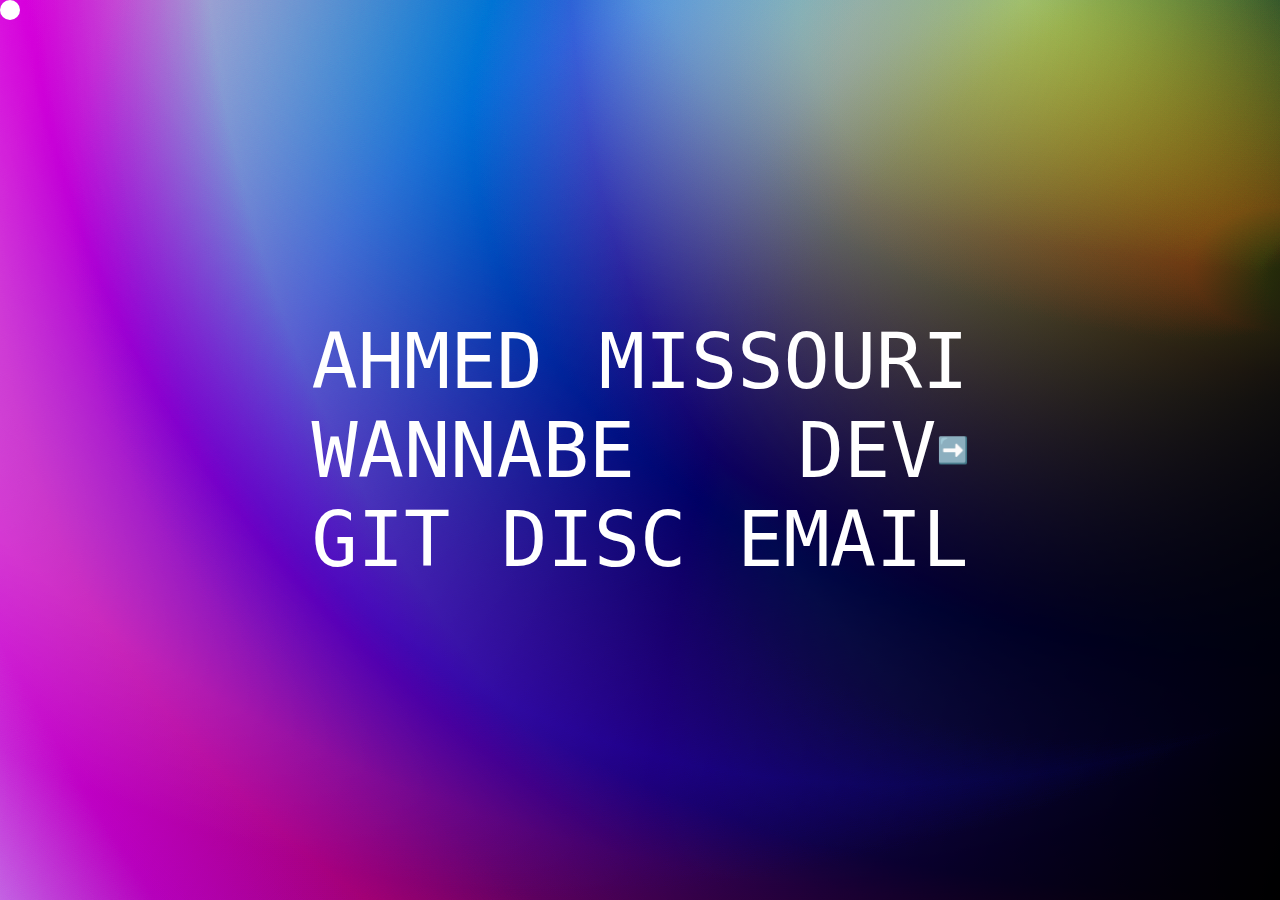
<file: index.html>
<!DOCTYPE html>
<html lang="en">
<head>
    <meta charset="UTF-8">
    <meta http-equiv="X-UA-Compatible" content="IE=edge">
    <meta name="viewport" content="width=device-width, initial-scale=1.0">
    <title>aMissouri</title>
    <link href="https://cdn.jsdelivr.net/npm/bootstrap@5.3.0-alpha1/dist/css/bootstrap.min.css" rel="stylesheet" integrity="sha384-GLhlTQ8iRABdZLl6O3oVMWSktQOp6b7In1Zl3/Jr59b6EGGoI1aFkw7cmDA6j6gD" crossorigin="anonymous">
    <link rel="stylesheet" href="styles.css">
    <script src="app.js" defer></script>
</head>
<body>
    <div id="trailer">
        <i id="trailer-icon" class="fa-solid fa-arrow-up-right"></i>
    </div>
    <div id="text">
        <div class="line">
          <p class="word">Ahmed</p>
          <p class="word">⠀Missouri</p>
        </div>
        <div class="line">
          <p class="word">Wannabe</p>
          <span id="dev" class="word movin" onclick="transitionToPage('./port.html')">Dev <span id="arrow">➡️</span></span>
        </div>
        <div class="line">
          <span id="insta" class="word movin interactable" onclick="transitionToPage('https://github.com/ayMissouri')">GIT</span>
          <span id="disc" class="word movin interactable" onclick="transitionToPage('https://discordapp.com/users/524906778324893697')">DISC</span>
          <a id="email" class="word movin interactable" href = "mailto:ahmedmissouri@icloud.com">EMAIL</a>
        </div>
    </div>
</body>
</html>
</file>
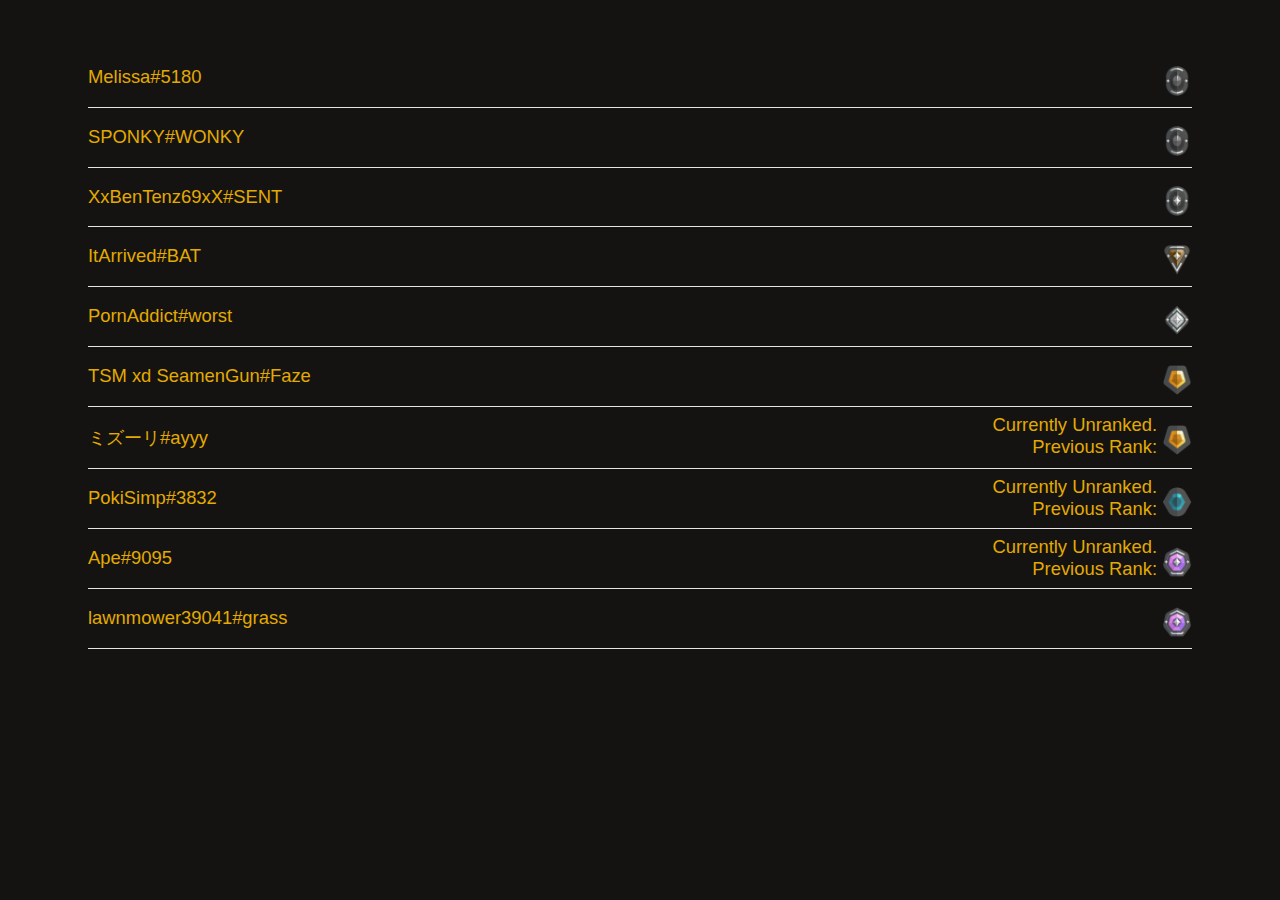
<file: accs.html>
<!DOCTYPE html>
<html lang="en">
<head>
	<meta charset="UTF-8">
	<meta http-equiv="X-UA-Compatible" content="IE=edge">
	<meta name="viewport" content="width=device-width, initial-scale=1.0">
	<link rel="stylesheet" href="./accs/accs.css">
	<script src="./accs/accs.js" defer></script>
	<title>Accs</title>
</head>
<body>
<div class="container">
<div class="accordion">
<div class="accordion-item">
<button id="accordion-button-1" aria-expanded="false"><span class="accordion-title">Melissa#5180</span><span><img class="icon" src="./accs/ranks/Iron_2_Rank.png" alt=""></span></button>
<div class="accordion-content"><ul><li>gamingfungusofficial</li><li>roadtoiron1</li></ul></div></div>
<div class="accordion-item">
<button id="accordion-button-2" aria-expanded="false"><span class="accordion-title">SPONKY#WONKY</span><span><img class="icon" src="./accs/ranks/Iron_2_Rank.png" alt=""></span></button>
<div class="accordion-content"><ul><li>ayMissouri</li><li>ttgR@ddE4P7u</li></ul></div></div>
<div class="accordion-item">
<button id="accordion-button-4" aria-expanded="false"><span class="accordion-title">XxBenTenz69xX#SENT</span><span><img class="icon" src="./accs/ranks/Iron_3_Rank.png" alt=""></span></button>
<div class="accordion-content"><ul><li>thedailybelchyt</li><li>roadtoiron1</li></ul></div></div>
<div class="accordion-item">
<button id="accordion-button-6" aria-expanded="false"><span class="accordion-title">ItArrived#BAT</span><span><img class="icon" src="./accs/ranks/Bronze_3_Rank.png" alt=""></span></button>
<div class="accordion-content"><ul><li>x3ibrahim99</li><li>3iRgQ3$5Vk</li></ul></div></div>
<div class="accordion-item">
<button id="accordion-button-3" aria-expanded="false"><span class="accordion-title">PornAddict#worst</span><span><img class="icon" src="./accs/ranks/Silver_3_Rank.png" alt=""></span></button>
<div class="accordion-content"><ul><li>ironamissouri</li><li>s8&qPhEfFv</li></ul></div></div>
<div class="accordion-item">
<button id="accordion-button-5" aria-expanded="false"><span class="accordion-title">TSM xd SeamenGun#Faze</span><span><img class="icon" src="./accs/ranks/Gold_1_Rank.png" alt=""></span></button>
<div class="accordion-content"><ul><li>tsmxdseamengun</li><li>abidaccount1</li></ul></div></div>
<div class="accordion-item">
<button id="accordion-button-9" aria-expanded="false"><span class="accordion-title">ミズーリ#ayyy</span><span class="current">Currently Unranked. <br> Previous Rank:</span><span><img class="icon" src="./accs/ranks/Gold_1_Rank.png" alt=""></span></button>
<div class="accordion-content"><ul><li>aMissouri</li><li>tp&uVU0@Ek15</li></ul></div></div>
<div class="accordion-item">
<button id="accordion-button-10" aria-expanded="false"><span class="accordion-title">PokiSimp#3832</span><span class="current">Currently Unranked. <br> Previous Rank:</span><span><img class="icon" src="./accs/ranks/Platinum_1_Rank.png" alt=""></span></button>
<div class="accordion-content"><ul><li>ebsts</li><li>CqzKsu9%</li></ul></div></div>
<div class="accordion-item">
<button id="accordion-button-7" aria-expanded="false"><span class="accordion-title">Ape#9095</span><span class="current">Currently Unranked. <br> Previous Rank:</span><span><img class="icon" src="./accs/ranks/Diamond_3_Rank.png" alt=""></span></button>
<div class="accordion-content"><ul><li>jarjarbinkschan</li><li>cumlord1000</li></ul></div></div>
<div class="accordion-item">
<button id="accordion-button-8" aria-expanded="false"><span class="accordion-title">lawnmower39041#grass</span><span><img class="icon" src="./accs/ranks/Diamond_3_Rank.png" alt=""></span></button>
<div class="accordion-content"><ul><li>aaronurq2</li><li>cumlord1000</li></ul></div></div>
</div>
</div>
</body>
</html>
</file>
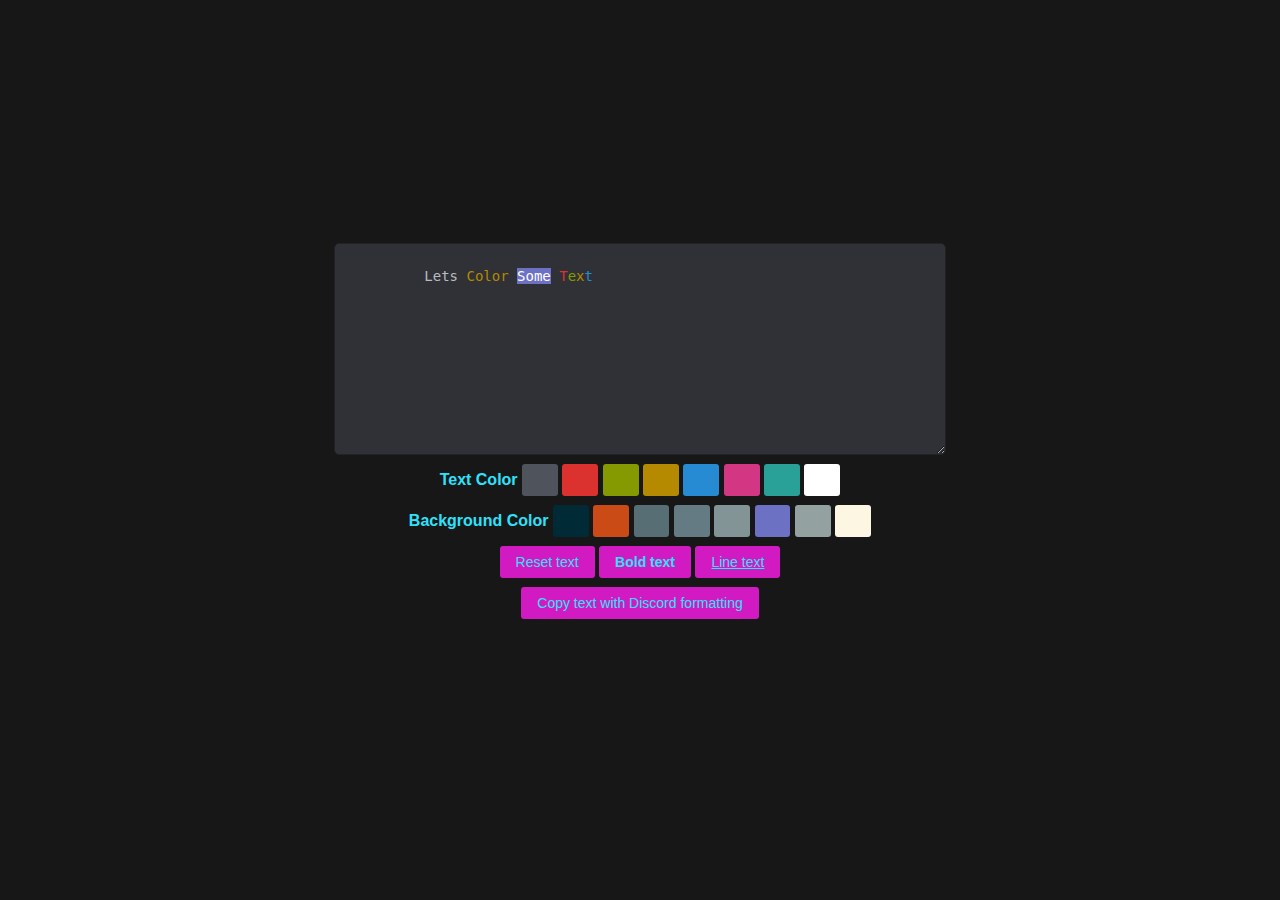
<file: discord.html>
<!DOCTYPE html>
<html lang="en">
  <head>
    <meta charset="UTF-8" />
    <meta name="viewport" content="width=device-width, initial-scale=1.0" />
    <title>Discord Colors</title>
    <script type="module" crossorigin src="./discord-colors/index-4e0df5ed.js"></script>
    <link rel="stylesheet" href="./discord-colors/index-2a51af36.css">
  </head>
  <body>
    <div id="app">
      <div class="flex">
        <div id="textarea" contenteditable="true">
          Lets&nbsp;<span class="ansi-33">Color </span
          ><span class="ansi-45"><span class="ansi-37">Some</span></span
          >&nbsp;<span class="ansi-31">T</span><span class="ansi-32">e</span
          ><span class="ansi-33">x</span><span class="ansi-34">t</span>
        </div>
      </div>
      <strong>Text Color</strong>
      <button data-ansi="30" class="button style-button ansi-30-bg">
        &nbsp;
      </button>
      <button data-ansi="31" class="button style-button ansi-31-bg">
        &nbsp;
      </button>
      <button data-ansi="32" class="button style-button ansi-32-bg">
        &nbsp;
      </button>
      <button data-ansi="33" class="button style-button ansi-33-bg">
        &nbsp;
      </button>
      <button data-ansi="34" class="button style-button ansi-34-bg">
        &nbsp;
      </button>
      <button data-ansi="35" class="button style-button ansi-35-bg">
        &nbsp;
      </button>
      <button data-ansi="36" class="button style-button ansi-36-bg">
        &nbsp;
      </button>
      <button data-ansi="37" class="button style-button ansi-37-bg">
        &nbsp;
      </button>
      <br />
      <strong>Background Color</strong>
      <button data-ansi="40" class="button style-button ansi-40">&nbsp;</button>
      <button data-ansi="41" class="button style-button ansi-41">&nbsp;</button>
      <button data-ansi="42" class="button style-button ansi-42">&nbsp;</button>
      <button data-ansi="43" class="button style-button ansi-43">&nbsp;</button>
      <button data-ansi="44" class="button style-button ansi-44">&nbsp;</button>
      <button data-ansi="45" class="button style-button ansi-45">&nbsp;</button>
      <button data-ansi="46" class="button style-button ansi-46">&nbsp;</button>
      <button data-ansi="47" class="button style-button ansi-47">&nbsp;</button>
      <br />
      <button data-ansi="0" class="button style-button">Reset text</button>
      <button data-ansi="1" class="button style-button ansi-1">
        Bold text
      </button>
      <button data-ansi="4" class="button style-button ansi-4">
        Line text
      </button>
      <br />
      <button class="button copy">Copy text with Discord formatting</button>
    </div>
    
  </body>
</html>
</file>
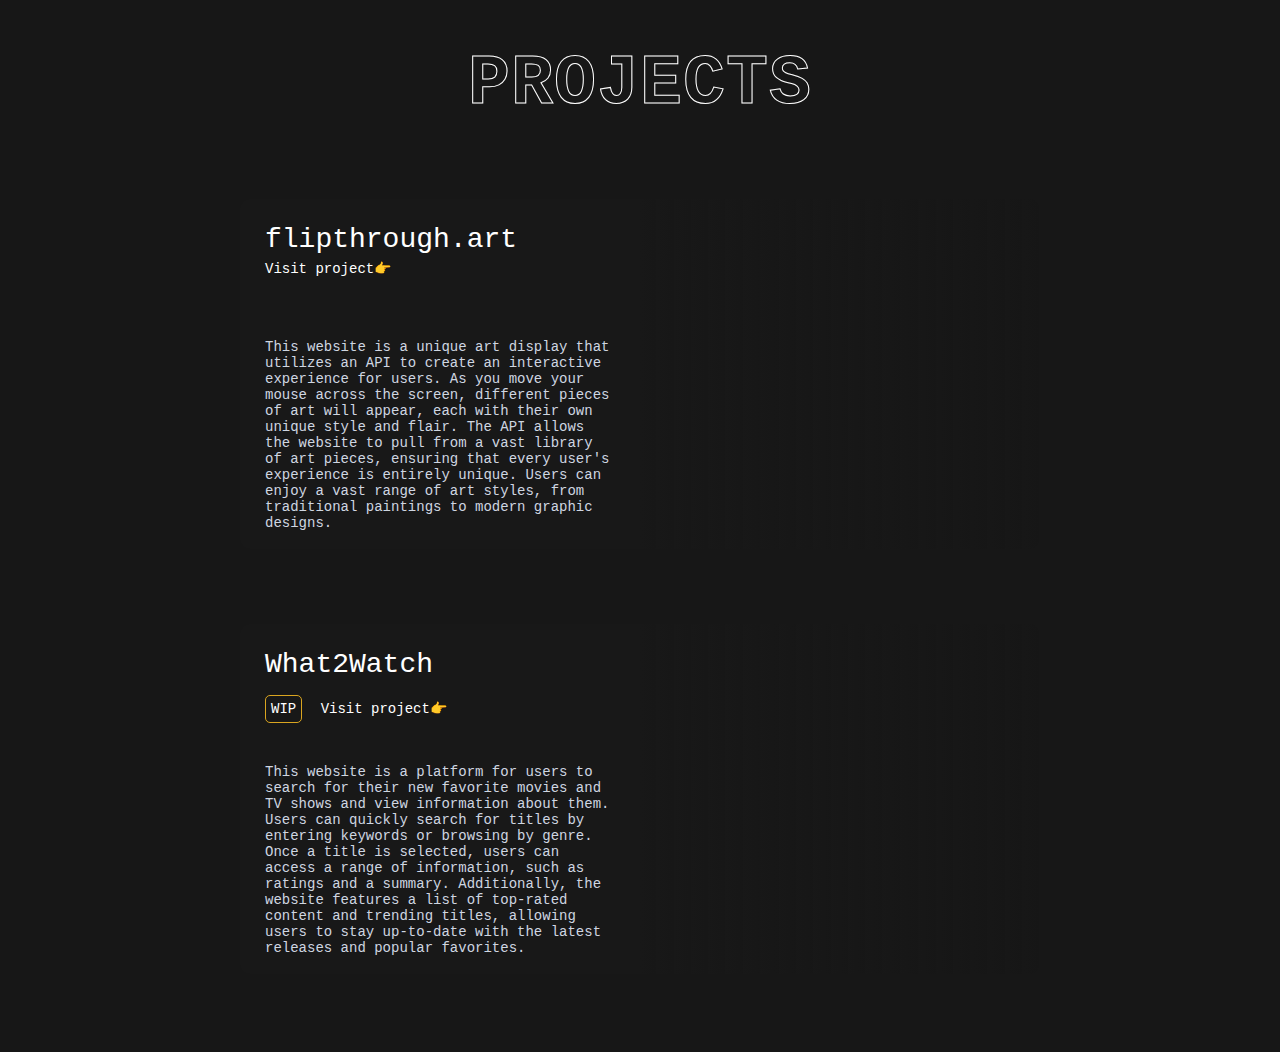
<file: port.html>
<!DOCTYPE html>
<html lang="en">
  <head>
    <meta charset="UTF-8" />
    <link rel="icon" type="image/x-icon" href="./favicon.ico">
    <meta name="viewport" content="width=device-width, initial-scale=1.0" />
    <title>Projects</title>
    <script type="module" crossorigin src="./port/index-db24ea21.js"></script>
    <link rel="stylesheet" href="./port/index-c81a502a.css">
  </head>
  <body>
    <div id="root"></div>
    
  </body>
</html>
</file>
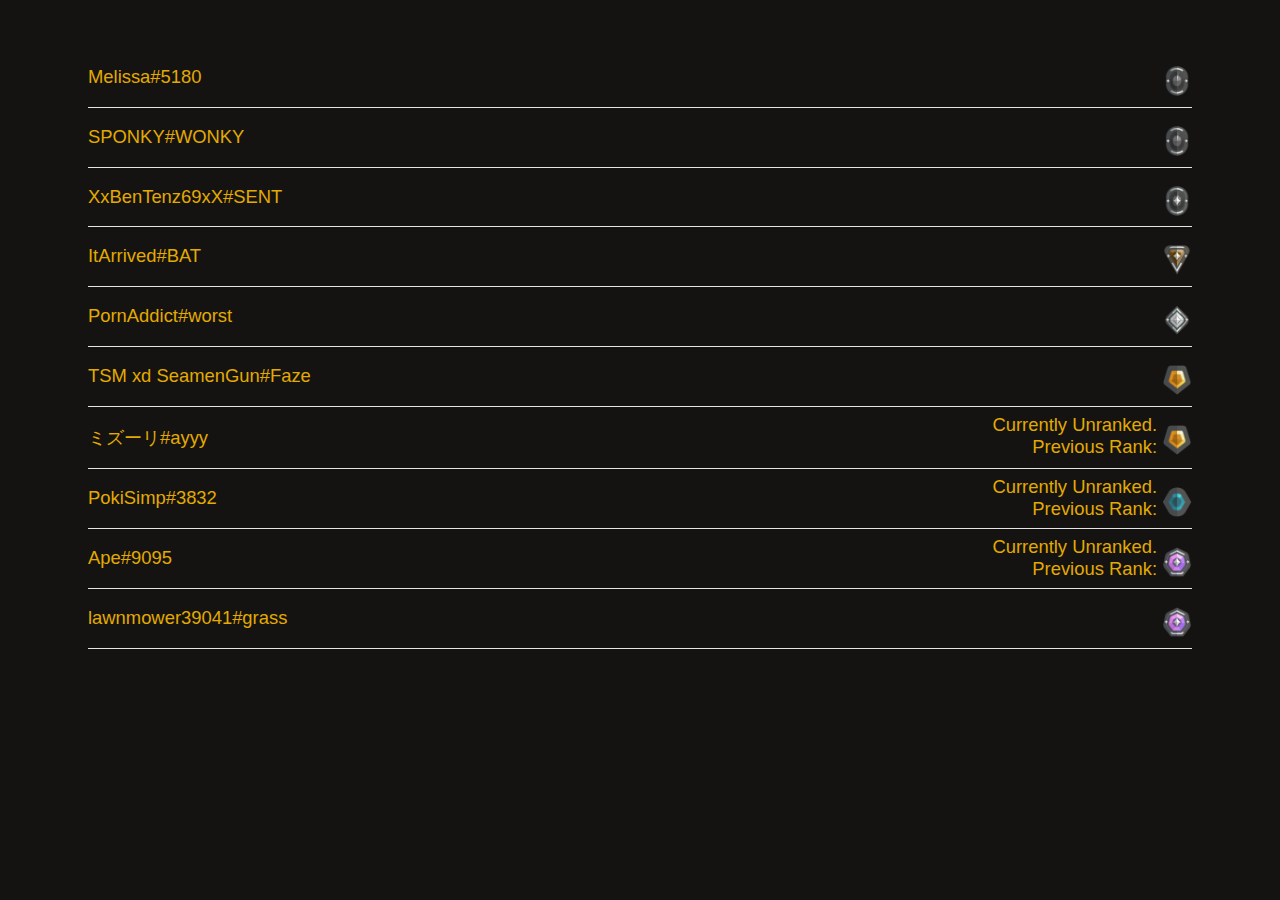
<file: accs/accs.html>
<!DOCTYPE html>
<html lang="en">
<head>
	<meta charset="UTF-8">
	<meta http-equiv="X-UA-Compatible" content="IE=edge">
	<meta name="viewport" content="width=device-width, initial-scale=1.0">
	<link rel="stylesheet" href="./accs.css">
	<script src="./accs.js" defer></script>
	<title>Accs</title>
</head>
<body>
	<div class="container">
		<div class="accordion">
		<div class="accordion-item">
			<button id="accordion-button-1" aria-expanded="false"><span class="accordion-title">Melissa#5180</span><span><img class="icon" src="./ranks/Iron_2_Rank.png" alt=""></span></button>
			<div class="accordion-content">
			<ul>
				<li>gamingfungusofficial</li>
				<li>roadtoiron1</li>
			</ul>
			</div>
		</div>
		<div class="accordion-item">
			<button id="accordion-button-2" aria-expanded="false"><span class="accordion-title">SPONKY#WONKY</span><span><img class="icon" src="./ranks/Iron_2_Rank.png" alt=""></span></button>
			<div class="accordion-content">
			<ul>
				<li>ayMissouri</li>
				<li>ttgR@ddE4P7u</li>
			</ul>
			</div>
		</div>
		<div class="accordion-item">
			<button id="accordion-button-4" aria-expanded="false"><span class="accordion-title">XxBenTenz69xX#SENT</span><span><img class="icon" src="./ranks/Iron_3_Rank.png" alt=""></span></button>
			<div class="accordion-content">
			<ul>
				<li>thedailybelchyt</li>
				<li>roadtoiron1</li>
			</ul>
			</div>
		</div>
		<div class="accordion-item">
			<button id="accordion-button-6" aria-expanded="false"><span class="accordion-title">ItArrived#BAT</span><span><img class="icon" src="./ranks/Bronze_3_Rank.png" alt=""></span></button>
			<div class="accordion-content">
			<ul>
				<li>x3ibrahim99</li>
				<li>3iRgQ3$5Vk</li>
			</ul>
			</div>
		</div>
		<div class="accordion-item">
			<button id="accordion-button-3" aria-expanded="false"><span class="accordion-title">PornAddict#worst</span><span><img class="icon" src="./ranks/Silver_3_Rank.png" alt=""></span></button>
			<div class="accordion-content">
			<ul>
				<li>ironamissouri</li>
				<li>s8&qPhEfFv</li>
			</ul>
			</div>
		</div>
		<div class="accordion-item">
			<button id="accordion-button-5" aria-expanded="false"><span class="accordion-title">TSM xd SeamenGun#Faze</span><span><img class="icon" src="./ranks/Gold_1_Rank.png" alt=""></span></button>
			<div class="accordion-content">
				<ul>
					<li>tsmxdseamengun</li>
					<li>abidaccount1</li>
				</ul>
			</div>
		</div>
		<div class="accordion-item">
			<button id="accordion-button-9" aria-expanded="false"><span class="accordion-title">ミズーリ#ayyy</span><span class="current">Currently Unranked. <br> Previous Rank:</span><span><img class="icon" src="./ranks/Gold_1_Rank.png" alt=""></span></button>
			<div class="accordion-content">
			<ul>
				<li>aMissouri</li>
				<li>tp&uVU0@Ek15</li>
			</ul>
			</div>
		</div>
		<div class="accordion-item">
			<button id="accordion-button-10" aria-expanded="false"><span class="accordion-title">PokiSimp#3832</span><span class="current">Currently Unranked. <br> Previous Rank:</span><span><img class="icon" src="./ranks/Platinum_1_Rank.png" alt=""></span></button>
			<div class="accordion-content">
			<ul>
				<li>ebsts</li>
				<li>CqzKsu9%</li>
			</ul>
			</div>
		</div>
		<div class="accordion-item">
			<button id="accordion-button-7" aria-expanded="false"><span class="accordion-title">Ape#9095</span><span class="current">Currently Unranked. <br> Previous Rank:</span><span><img class="icon" src="./ranks/Diamond_3_Rank.png" alt=""></span></button>
			<div class="accordion-content">
			<ul>
				<li>jarjarbinkschan</li>
				<li>cumlord1000</li>
			</ul>
			</div>
		</div>
		<div class="accordion-item">
			<button id="accordion-button-8" aria-expanded="false"><span class="accordion-title">lawnmower39041#grass</span><span><img class="icon" src="./ranks/Diamond_3_Rank.png" alt=""></span></button>
			<div class="accordion-content">
			<ul>
				<li>aaronurq2</li>
				<li>cumlord1000</li>
			</ul>
			</div>
		</div>
		</div>
	</div>
</body>
</html>
</file>
<file: styles.css>
@keyframes float {
  from,
  to {
    transform: translateY(-0%);
  }

  50% {
    transform: translateY(-3%);
  }
}

@keyframes background-pan {
  from {
    background-position: 1000% center;
  }

  to {
    background-position: 0% center;
  }
}

@keyframes fadeInAnimation {
  0% {
    opacity: 0;
  }
  100% {
    opacity: 1;
  }
}

body {
  height: 100vh;
  background-color: rgb(23, 23, 23);
  margin: 0rem;
  overflow: hidden;
  display: grid;
  place-items: center;
  opacity: 0;
  transition: opacity 1s;
  animation: fadeInAnimation ease 0.8s;
}

.line {
  display: flex;
  justify-content: space-between;
}

#arrow {
  align-self: center;
  font-size: clamp(1rem, 2vw, 2rem);
}

#dev {
  display: flex;
}

.word,
svg {
  color: white;
  font-size: clamp(2rem, 6vw, 8rem);
  font-family: Hack, monospace;
  margin: 0rem;
  text-transform: uppercase;
  transition: opacity 250ms ease;
}

.word2 {
  color: white;
  font-size: clamp(1rem, 4vw, 5rem);
  font-family: Hack, monospace;
  margin: 0rem;
  position: fixed;
  text-transform: uppercase;
  transition: opacity 250ms ease;
}

a {
  text-decoration: none;
}

#text:has(.movin:hover) .word:not(.movin:hover) {
  opacity: 0.2;
}

.movin span {
  display: inline-block;
}

.movin > .outer {
  transition: transform 350ms ease;
}

.movin:hover > .outer {
  transition-duration: 800ms;
}

.movin:hover > .outer > .inner {
  animation: float 5s ease infinite;
}

#insta:hover > .outer > .inner > .letter {
  color: #833ab4;
}

#disc:hover > .outer > .inner > .letter {
  color: #7289da;
}

#email:hover > .outer > .inner > .letter {
  color: #38cedf;
}

.movin:hover > .outer:nth-child(1) {
  transform: translate(-80%, 60%) rotate(8deg);
}

.movin:hover > .outer:nth-child(2) {
  transform: translate(-40%, 20%) rotate(4deg);
}

.movin:hover > .outer:nth-child(3) {
  transform: translate(-10%, 60%) rotate(-6deg);
}

.movin:hover > .outer:nth-child(4) {
  transform: translate(0%, 8%) rotate(-8deg);
}

.movin:hover > .outer:nth-child(5) {
  transform: translate(0%, -20%) rotate(5deg);
}

.movin:hover > .outer:nth-child(6) {
  transform: translate(0%, 20%) rotate(-3deg);
}

.movin:hover > .outer:nth-child(7) {
  transform: translate(0%, -40%) rotate(-5deg);
}

.movin:hover > .outer:nth-child(8) {
  transform: translate(0%, 15%) rotate(10deg);
}

.movin:hover > .outer:nth-child(9) {
  transform: translate(0%, -50%) rotate(8deg);
}

.movin:hover > .outer:nth-child(10) {
  transform: translate(0%, 15%) rotate(-6deg);
}

.movin:hover > .outer:nth-child(11) {
  transform: translate(50%, -10%) rotate(-3deg);
}

.movin:hover > .outer:nth-child(12) {
  transform: translate(120%, -30%) rotate(-10deg);
}

body.menu-toggled > .meta-link > span {
  color: rgb(30, 30, 30);
}

body:hover > #trailer {
  opacity: 1;
}

#trailer {
  height: 20px;
  width: 20px;
  background-color: white;
  border-radius: 20px;

  position: fixed;
  left: 0px;
  top: 0px;
  z-index: 10000;

  pointer-events: none;
  opacity: 0;
  transition: opacity 500ms ease;

  display: grid;
  place-items: center;
}

#trailer:not([data-type=""]) > #trailer-icon {
  opacity: 1;
}

#trailer-icon {
  font-size: 6px;
  line-height: 4px;

  opacity: 0;
  transition: opacity 400ms ease;
}

* {
  cursor: none;
}

body {
  height: 100vh;
  margin: 0;
  --x: calc(var(--posX, 0) * 1px);
  --y: calc(var(--posY, 0) * 1px);
  background-image: linear-gradient(115deg, rgb(211 255 215), rgb(0 0 0)),
    radial-gradient(
      90% 100% at calc(50% + var(--x)) calc(0% + var(--y)),
      rgb(200 200 200),
      rgb(022 000 045)
    ),
    radial-gradient(
      100% 100% at calc(80% - var(--x)) calc(0% - var(--y)),
      rgb(250 255 000),
      rgb(036 000 000)
    ),
    radial-gradient(
      150% 210% at calc(100% + var(--x)) calc(0% + var(--y)),
      rgb(020 175 125),
      rgb(000 010 255)
    ),
    radial-gradient(
      100% 100% at calc(100% - var(--x)) calc(30% - var(--y)),
      rgb(255 077 000),
      rgb(000 200 255)
    ),
    linear-gradient(60deg, rgb(251, 0, 255), rgb(255, 255, 86));
  background-blend-mode: overlay, overlay, difference, difference, difference,
    normal;
}
</file>
<file: accs/accs.css>
@import url("https://fonts.googleapis.com/css?family=Hind:300,400&display=swap");
* {
  box-sizing: border-box;
}
*::before, *::after {
  box-sizing: border-box;
}

body {
  margin: 0;
  padding: 0;
  font-family: "Hind", sans-serif;
  color: white;
  display: flex;
  min-height: 100vh;
  background-color: #141311;
}

.container {
  margin: 0 auto;
  padding: 3rem;
  width: 75rem;
}

.accordion .accordion-item {
  border-bottom: 1px solid #e5e5e5;
}
.accordion .accordion-item button[aria-expanded=true] {
  border-bottom: 1px solid #d72f05;
}
.accordion button {
  position: relative;
  display: block;
  text-align: left;
  width: 100%;
  padding: 1em 0;
  color: #e3aa00;
  font-size: 1.15rem;
  font-weight: 400;
  border: none;
  background: none;
  outline: none;
}
.accordion button:hover {
  cursor: pointer;
  color: #d72f05;
}
.accordion button:hover::after {
  cursor: pointer;
  color: #d72f05;
  border: 1px solid #d72f05;
}
.accordion button .accordion-title {
  padding: 1em 1.5em 1em 0;
}
.accordion button .icon {
  display: inline-block;
  position: absolute;
  top: 18px;
  right: 0;
  width: 30px;
  height: 30px;
}
.accordion button .icon::before {
  display: block;
  position: absolute;
  content: "";
  top: 9px;
  left: 5px;
  width: 10px;
  height: 2px;
  background: currentColor;
}
.accordion button .icon::after {
  display: block;
  position: absolute;
  content: "";
  top: 5px;
  left: 9px;
  width: 2px;
  height: 10px;
  background: currentColor;
}
.accordion button .current {
  display: inline-block;
  position: absolute;
  top: 7px;
  right: 35px;
  text-align: right;
}
.accordion button[aria-expanded=true] {
  color: #d72f05;
}
.accordion button[aria-expanded=true] .icon::after {
  width: 0;
}
.accordion button[aria-expanded=true] + .accordion-content {
  opacity: 1;
  max-height: 9em;
  transition: all 200ms linear;
  will-change: opacity, max-height;
}
.accordion .accordion-content {
  opacity: 0;
  max-height: 0;
  overflow: hidden;
  transition: opacity 200ms linear, max-height 200ms linear;
  will-change: opacity, max-height;
}
.accordion .accordion-content p {
  font-size: 1rem;
  font-weight: 300;
  margin: 2em 0;
}/*# sourceMappingURL=accs.css.map */
</file>
<file: discord-colors/index-2a51af36.css>
#app{margin-top:25vh}html{font-family:sans-serif;background-color:#171717;text-align:center;color:#2fe2fb}.container{max-width:500px;margin:auto}.flex{height:100%;display:flex;align-items:center;justify-content:center}#textarea{width:600px;height:200px;border-radius:5px;resize:both;overflow:auto;text-align:left;font-family:monospace;background-color:#2f3136;color:#b9bbbe;border:#202225 1px solid;padding:5px;display:inline-block;margin-top:2vh;white-space:pre-wrap;font-size:.875rem;line-height:1.125rem;text-indent:0}.button{min-height:32px;min-width:32px;border:none;border-radius:3px;color:#2fe2fb;background-color:#d21ac3;font-size:14px;padding:2px 16px;cursor:pointer;transition:background-color .25s linear;margin-top:1vh}.button:hover{border:#2fe2fb 2px solid}.ansi-1{font-weight:700;text-decoration:none}.ansi-4{font-weight:500;text-decoration:underline}.ansi-30{color:#4f545c}.ansi-31{color:#dc322f}.ansi-32{color:#859900}.ansi-33{color:#b58900}.ansi-34{color:#268bd2}.ansi-35{color:#d33682}.ansi-36{color:#2aa198}.ansi-37{color:#fff}.ansi-30-bg{background-color:#4f545c}.ansi-31-bg{background-color:#dc322f}.ansi-32-bg{background-color:#859900}.ansi-33-bg{background-color:#b58900}.ansi-34-bg{background-color:#268bd2}.ansi-35-bg{background-color:#d33682}.ansi-36-bg{background-color:#2aa198}.ansi-37-bg{background-color:#fff}.ansi-40{background-color:#002b36}.ansi-41{background-color:#cb4b16}.ansi-42{background-color:#586e75}.ansi-43{background-color:#657b83}.ansi-44{background-color:#839496}.ansi-45{background-color:#6c71c4}.ansi-46{background-color:#93a1a1}.ansi-47{background-color:#fdf6e3}
</file>
<file: port/index-c81a502a.css>
@import"https://fonts.googleapis.com/css?family=Montserrat:300,400,700,800";*{box-sizing:border-box;margin:0;font-family:Hack,monospace}html,body{margin:0;background:rgb(23,23,23);font-size:14px;font-weight:400}.card{position:relative;display:block;width:800px;height:350px;margin:75px auto;overflow:hidden;border-radius:10px;transition:all .4s}.card:hover{transform:scale(1.02);transition:all .4s}.card .info_section{position:relative;width:100%;height:100%;background-blend-mode:multiply;z-index:2;border-radius:10px}.card .info_section .header{position:relative;padding:25px 25px 0;height:40%}.card .info_section .header h1{color:#fff;font-weight:400;cursor:pointer;margin-bottom:5px}.card .info_section .header h1:hover{text-decoration:underline 2px}.card .info_section .header h4{color:#9ac7fa;font-weight:400}.card .info_section .header .wip{display:inline-block;margin:10px 10px 10px 0;color:#fff;padding:5px;border-radius:5px;border:1px solid goldenrod}.card .info_section .header .visit{color:#fff;cursor:pointer;margin-bottom:10px}.card .info_section .header .visit:hover{text-decoration:underline 2px}.card .info_section .desc{padding:0 25px 25px;height:50%}.card .info_section .desc .text{color:#cfd6e1}.card .blur_back{position:absolute;top:0;z-index:1;height:100%;right:0;background-size:cover;border-radius:11px}#title{text-align:center;margin-top:5vh;font-size:5em;font-weight:700;color:#171717}.letter{transition:all .2s ease-in-out;cursor:default;margin-right:1px;-webkit-text-stroke:#fff 1px}.letter:hover{text-shadow:0 1px 0 rgb(122,246,255),0 2px 0 rgb(117,241,250),0 3px 0 rgb(112,236,245),0 4px 0 rgb(107,231,240),0 5px 0 rgb(102,226,235),0 6px 0 rgb(97,221,230),0 7px 0 rgb(92,216,225),0 1px 5px rgba(0,0,0,.05),0 5px 5px rgba(0,0,0,.1),0 10px 10px rgba(0,0,0,.15),0 15px 10px rgba(0,0,0,.2),0 20px 15px rgba(0,0,0,.25);transition:all .3s ease-in-out;-webkit-text-stroke:rgb(122,246,255) 1px}@media screen and (min-width: 768px){.header{width:60%}.desc{width:50%}.info_section{background:linear-gradient(to right,#181818 50%,transparent 100%)}.blur_back{width:80%;background-position:-100% 10%!important}}@media screen and (max-width: 768px){.card{width:95%;margin:70px auto;height:auto}.blur_back{width:100%;background-position:50% 50%!important}.header{width:100%;margin-top:85px}.desc{width:100%}.info_section{background:linear-gradient(to top,rgb(20,20,19) 50%,transparent 100%);display:inline-grid}}#flipThrough{box-shadow:0 0 5px -45px #fff9}#flipThrough:hover{box-shadow:0 0 100px -55px #fff9}.flipThrough_back{background:url(https://cdn.discordapp.com/attachments/725445156714709072/1071167071163006988/embed_gif.gif)}#watch{box-shadow:0 0 5px -45px #91ff3799}#watch:hover{box-shadow:0 0 100px -55px #91ff3799}.watch_back{background:url(https://cdn.discordapp.com/attachments/725445156714709072/1075932898710011984/opera_tG50M7wDVR.gif)}
</file>
